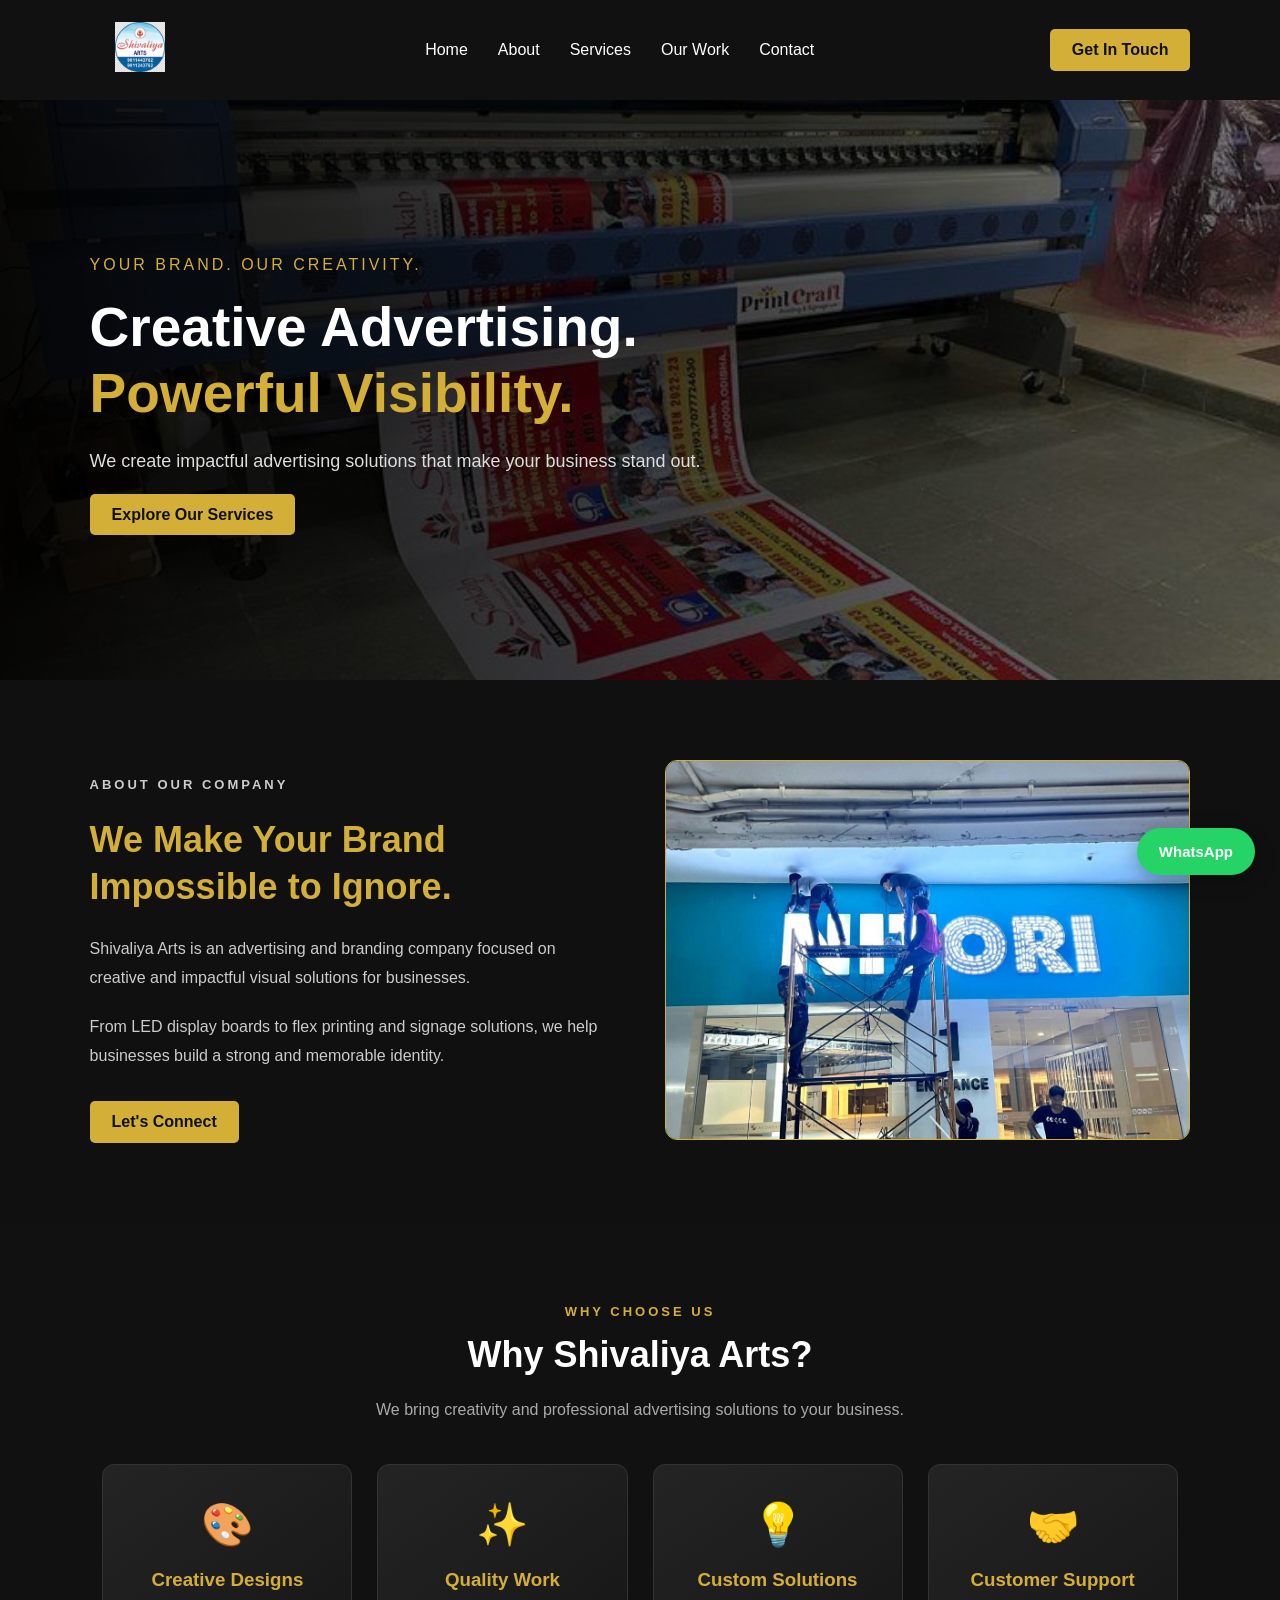
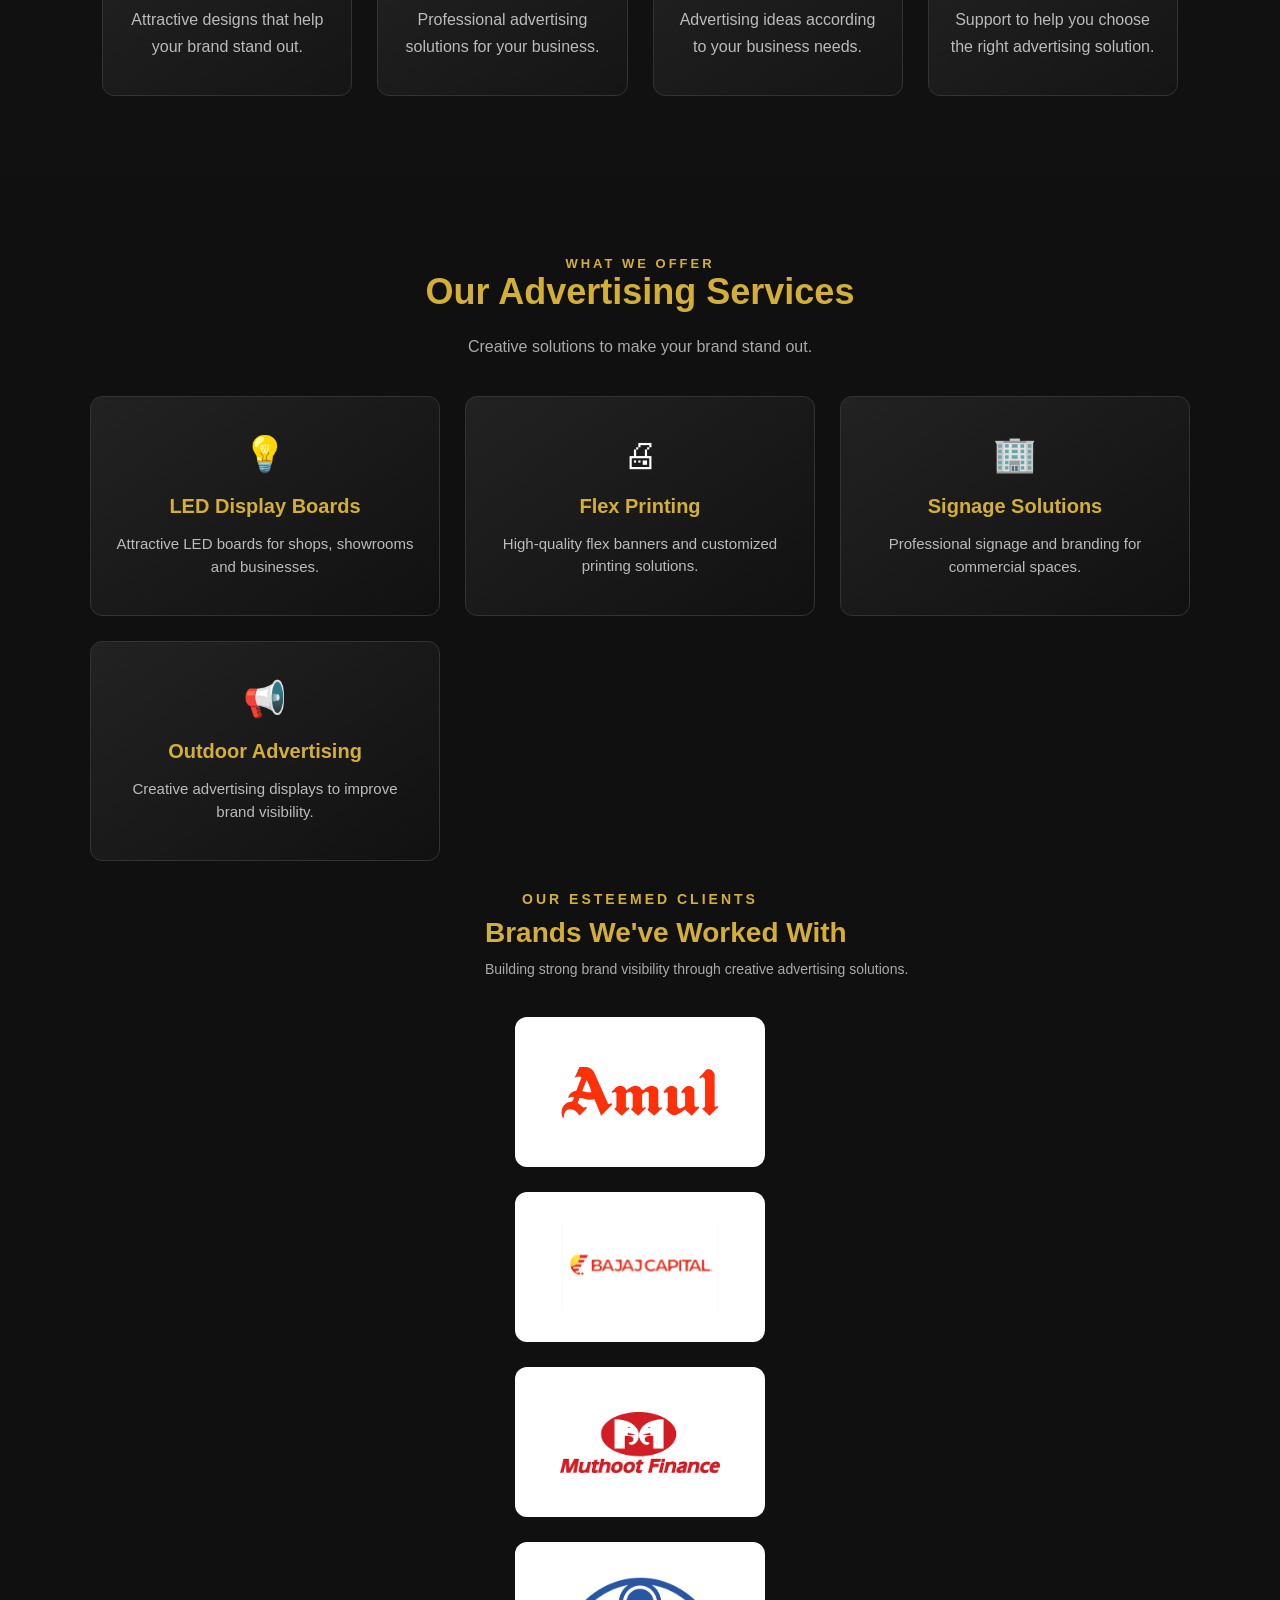
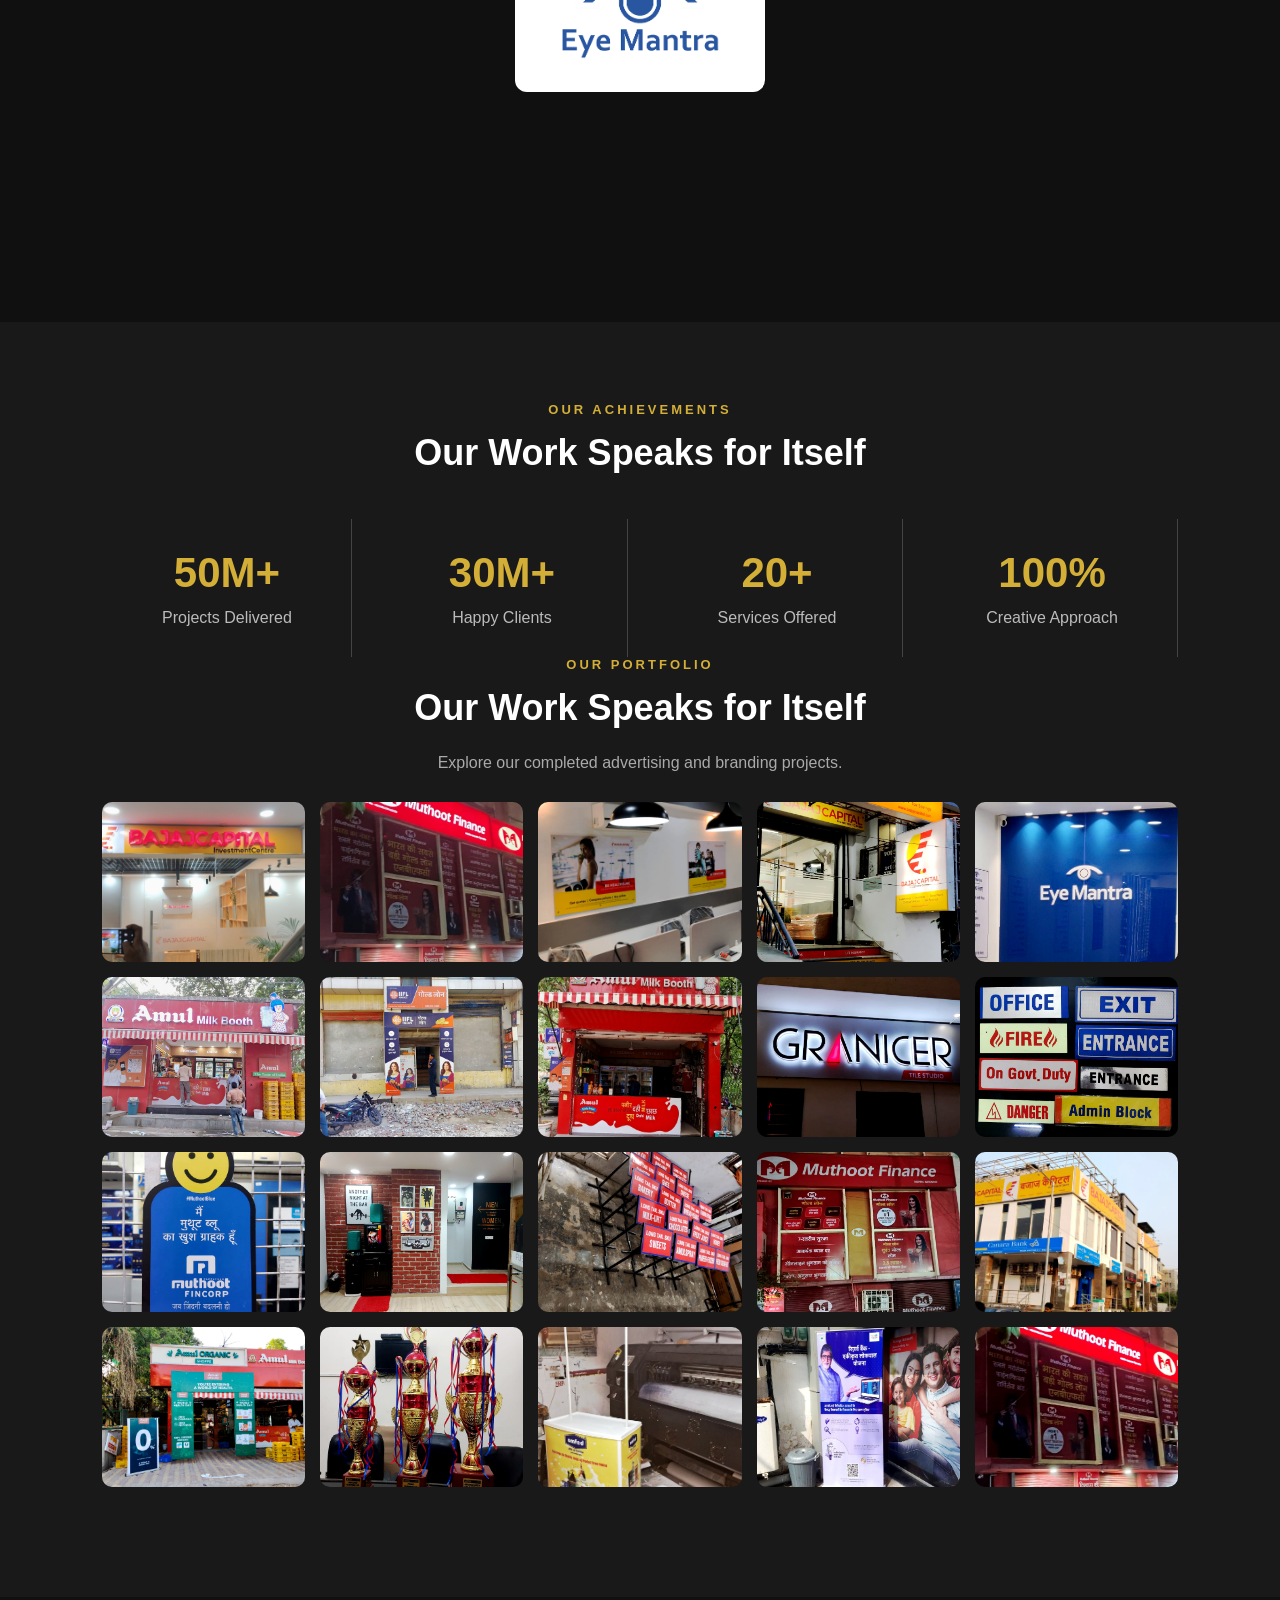
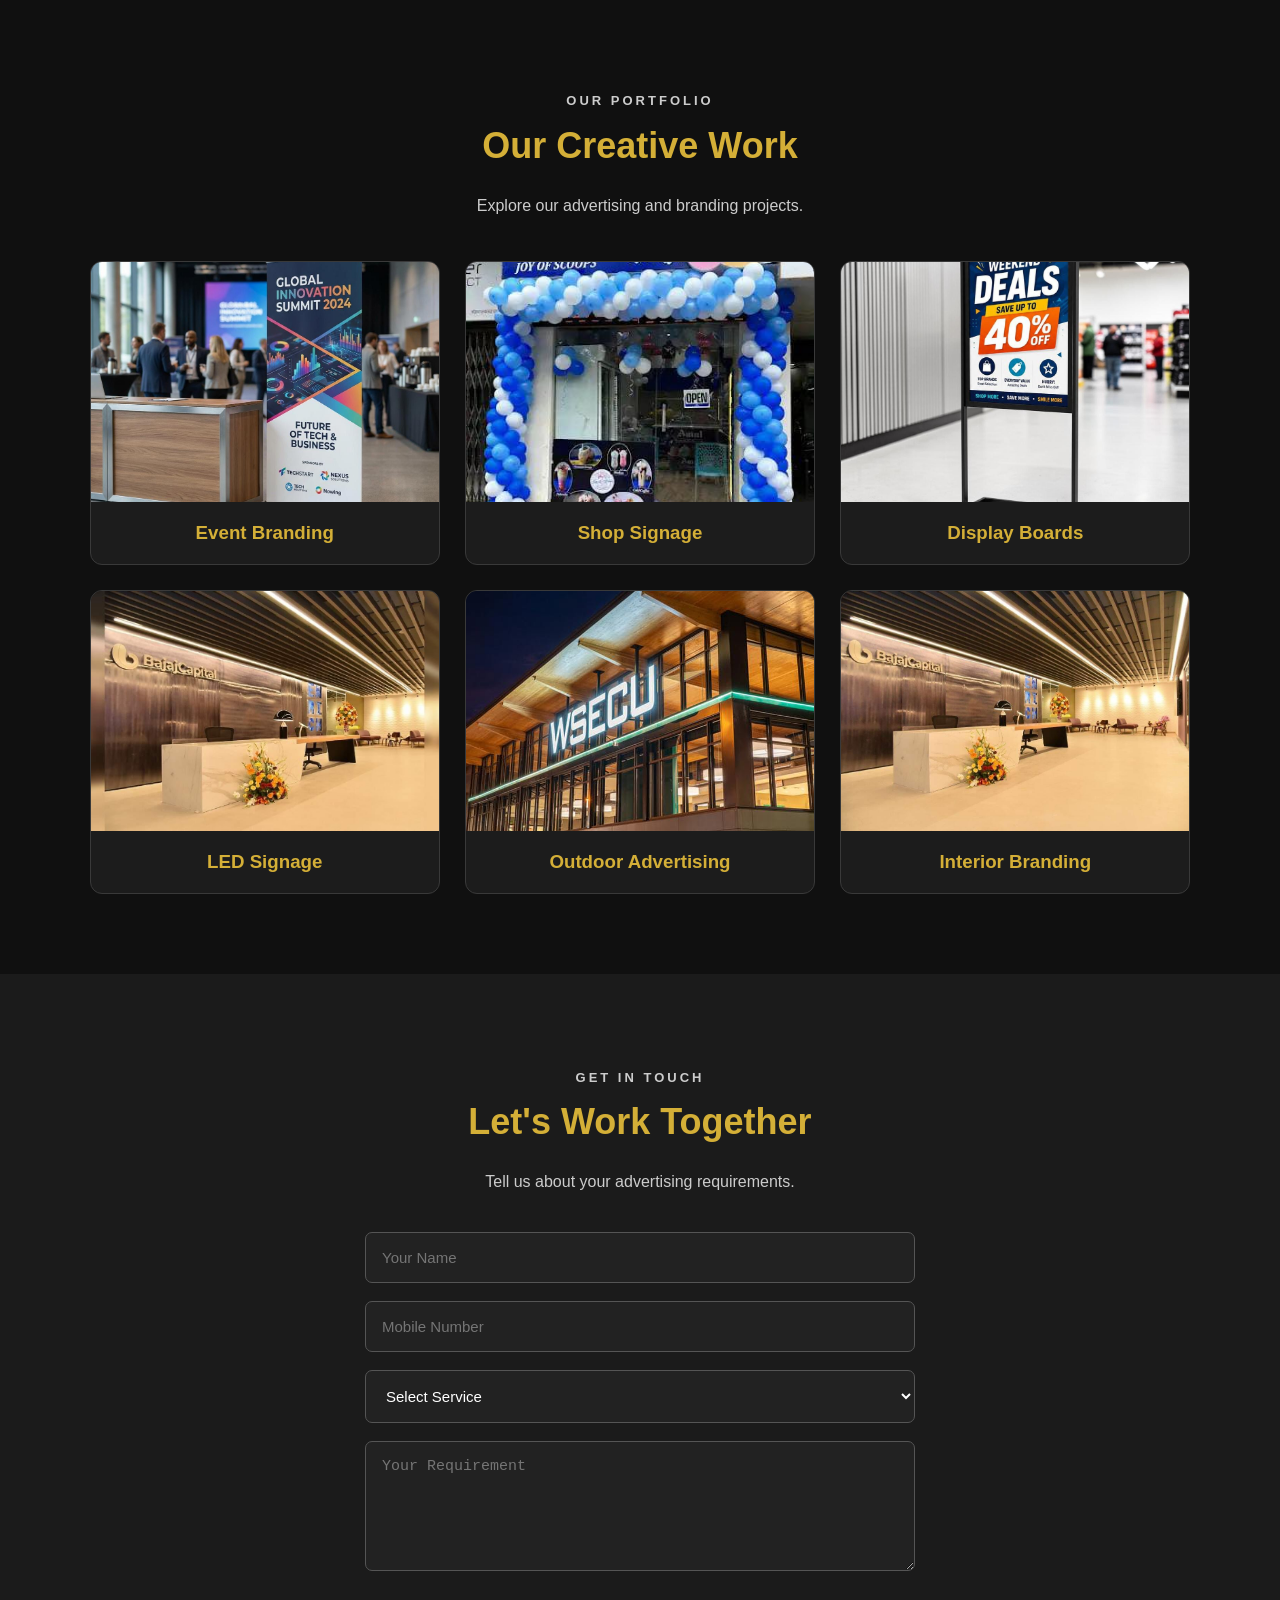
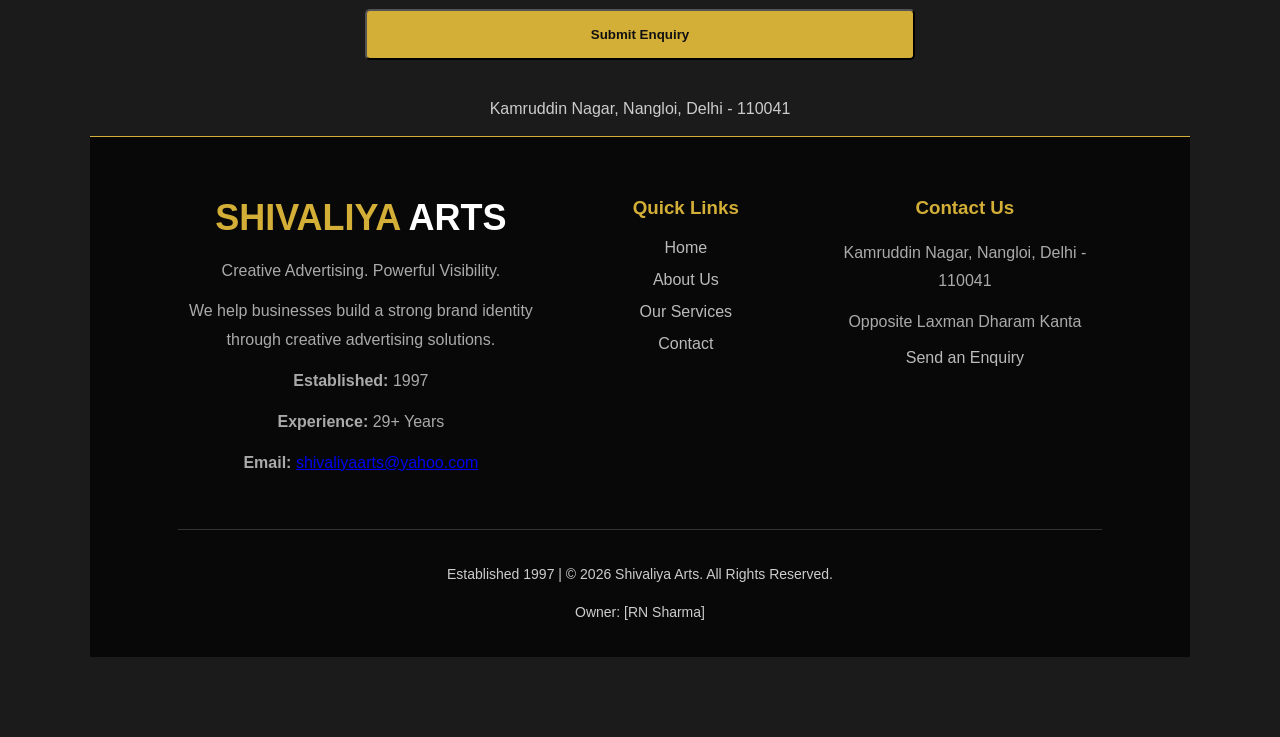
<file: index.html>
﻿<!DOCTYPE html>
<html lang="en">
<head>
    <meta charset="UTF-8">
    <meta name="viewport" content="width=device-width, initial-scale=1.0">

    <title>Shivaliya Arts | Advertising Solutions</title>

    <link rel="stylesheet" href="style.css">
</head>

<body>

    <!-- NAVBAR -->
    <header>
        <nav class="navbar">
            <div class="logo">
    <img src="images/logo2.png" alt="Shivaliya Arts Logo">
</div>

            <ul class="nav-links">
                <li><a href="#home">Home</a></li>
                <li><a href="#about">About</a></li>
                <li><a href="#services">Services</a></li>
                <li><a href="#work">Our Work</a></li>
                <li><a href="#contact">Contact</a></li>
            </ul>

            <a href="#contact" class="nav-btn">Get In Touch</a>
        </nav>
    </header>


    <!-- HOME SECTION -->
    <section id="home" class="hero">

        <div class="hero-content">

            <p class="tagline">YOUR BRAND. OUR CREATIVITY.</p>

            <h1>
                Creative Advertising.
                <span>Powerful Visibility.</span>
            </h1>

            <p class="hero-description">
                We create impactful advertising solutions
                that make your business stand out.
            </p>

            <a href="#services" class="primary-btn">
                Explore Our Services
            </a>

        </div>

    </section>


    <!-- ABOUT SECTION -->
    <!-- ABOUT SECTION -->
<section id="about" class="about">

    <div class="about-container">

        <div class="about-content">

            <p class="section-tag">ABOUT OUR COMPANY</p>

            <h2>We Make Your Brand Impossible to Ignore.</h2>

            <p>
                Shivaliya Arts is an advertising and branding
                company focused on creative and impactful
                visual solutions for businesses.
            </p>

            <p>
                From LED display boards to flex printing and
                signage solutions, we help businesses build
                a strong and memorable identity.
            </p>

            <a href="#contact" class="primary-btn">
                Let's Connect
            </a>

        </div>

        <div class="about-image">
            <img
              src="./images/led-letters.jpeg" alt="Shivaliya Arts LED Letters">
        </div>

    </div>

</section>
<section id="why-us" class="why-us">

    <p class="section-tag">WHY CHOOSE US</p>
    <h2>Why Shivaliya Arts?</h2>
    <p class="section-description">
        We bring creativity and professional advertising solutions to your business.
    </p>

    <div class="why-container">

        <div class="why-card">
            <div class="why-icon">&#127912;</div>
            <h3>Creative Designs</h3>
            <p>Attractive designs that help your brand stand out.</p>
        </div>

        <div class="why-card">
            <div class="why-icon">&#10024;</div>
            <h3>Quality Work</h3>
            <p>Professional advertising solutions for your business.</p>
        </div>

        <div class="why-card">
            <div class="why-icon">&#128161;</div>
            <h3>Custom Solutions</h3>
            <p>Advertising ideas according to your business needs.</p>
        </div>

        <div class="why-card">
            <div class="why-icon">&#129309;</div>
            <h3>Customer Support</h3>
            <p>Support to help you choose the right advertising solution.</p>
        </div>

    </div>

</section>

 
    <!-- SERVICES SECTION -->
     <!-- SERVICES SECTION -->
<section id="services" class="services">

    <p class="section-tag">WHAT WE OFFER</p>
    <h2>Our Advertising Services</h2>

    <p class="section-description">
        Creative solutions to make your brand stand out.
    </p>

    <div class="service-container">

        <div class="service-card">
            <div class="service-icon">&#128161;</div>
            <h3>LED Display Boards</h3>
            <p>Attractive LED boards for shops, showrooms and businesses.</p>
        </div>

        <div class="service-card">
            <div class="service-icon">&#128424;</div>
            <h3>Flex Printing</h3>
            <p>High-quality flex banners and customized printing solutions.</p>
        </div>

        <div class="service-card">
            <div class="service-icon">&#127970;</div>
            <h3>Signage Solutions</h3>
            <p>Professional signage and branding for commercial spaces.</p>
        </div>

        <div class="service-card">
            <div class="service-icon">&#128226;</div>
            <h3>Outdoor Advertising</h3>
            <p>Creative advertising displays to improve brand visibility.</p>
        </div>
<section class="clients-section" id="clients">
    <p class="section-tag">OUR ESTEEMED CLIENTS</p>
    <h2>Brands We've Worked With</h2>
    <p class="section-description">
        Building strong brand visibility through creative advertising solutions.
    </p>

    <div class="clients-grid">
        <div class="client-card">
            <img src="images/Amul_dairy_logo.png" alt="Amul">
        </div>
        <div class="client-card">
            <img src="images/bajajcapital.png" alt="Bajaj Capital">
        </div>
        <div class="client-card">
            <img src="images/muthootfinance.png" alt="Muthoot">
        </div>
        <div class="client-card">
            <img src="images/eyemantra.png" alt="EyeMantra">
        </div>
    </div>
</section>
    </div>
</section>
        <section class="stats-section">

    <p class="section-tag">OUR ACHIEVEMENTS</p>
    <h2>Our Work Speaks for Itself</h2>

    <div class="stats-container">

        <div class="stat-box">
            <h3>50M+</h3>
            <p>Projects Delivered</p>
        </div>

        <div class="stat-box">
            <h3>30M+</h3>
            <p>Happy Clients</p>
        </div>

        <div class="stat-box">
            <h3>20+</h3>
            <p>Services Offered</p>
        </div>

        <div class="stat-box">
            <h3>100%</h3>
            <p>Creative Approach</p>
        </div>

    </div>

    <section id="gallery" class="work-gallery">
    <p class="section-tag">OUR PORTFOLIO</p>
    <h2>Our Work Speaks for Itself</h2>
    <p class="section-description">
        Explore our completed advertising and branding projects.
    </p>

    <div class="gallery-grid">
        <img src="images/photo1.jpeg" alt="Shivaliya Arts Work">
        <img src="images/photo2.jpeg" alt="Shivaliya Arts Work">
        <img src="images/photo3.jpeg" alt="Shivaliya Arts Work">
        <img src="images/photo4.jpeg" alt="Shivaliya Arts Work">
        <img src="images/photo5.jpeg" alt="Shivaliya Arts Work">
        <img src="images/photo6.jpeg" alt="Shivaliya Arts Work">
        <img src="images/photo7.jpeg" alt="Shivaliya Arts Work">
        <img src="images/photo8.jpeg" alt="Shivaliya Arts Work">
        <img src="images/photo9.jpeg" alt="Shivaliya Arts Work">
        <img src="images/photo10.jpeg" alt="Shivaliya Arts Work">
        <img src="images/photo11.jpeg" alt="Shivaliya Arts Work">
        <img src="images/photo12.jpeg" alt="Shivaliya Arts Work">
        <img src="images/photo13.jpeg" alt="Shivaliya Arts Work">
        <img src="images/photo14.jpeg" alt="Shivaliya Arts Work">
        <img src="images/photo15.jpeg" alt="Shivaliya Arts Work">
        <img src="images/photo16.jpeg" alt="Shivaliya Arts Work">
        <img src="images/photo17.jpeg" alt="Shivaliya Arts Work">
        <img src="images/photo18.jpeg" alt="Shivaliya Arts Work">
        <img src="images/photo19.jpeg" alt="Shivaliya Arts Work">
        <img src="images/photo20.jpeg" alt="Shivaliya Arts Work">
    </div>
</section>

</section>

    <!-- OUR WORK -->
     <section id="work" class="work">

    <p class="section-tag">OUR PORTFOLIO</p>
    <h2>Our Creative Work</h2>
    <p class="section-description">
        Explore our advertising and branding projects.
    </p>

    <div class="work-container">

        <div class="work-card">
            <img src="images/standee.jpeg" alt="Event Standee">
            <h3>Event Branding</h3>
        </div>

        <div class="work-card">
            <img src="images/amul-shop.jpeg" alt="Amul Shop Signage">
            <h3>Shop Signage</h3>
        </div>

        <div class="work-card">
            <img src="images/display-board.jpeg" alt="Promotional Display Board">
            <h3>Display Boards</h3>
        </div>

        <div class="work-card">
            <img src="images/bajaj-signage.jpeg" alt="Bajaj Capital Signage">
            <h3>LED Signage</h3>
        </div>

        <div class="work-card">
            <img src="images/outdoor-branding.jpeg" alt="Outdoor Branding">
            <h3>Outdoor Advertising</h3>
        </div>

        <div class="work-card">
            <img src="images/office-branding.jpeg" alt="Office Branding">
            <h3>Interior Branding</h3>
        </div>

    </div>
    

</section>


    <!-- CONTACT -->
    <!-- CONTACT SECTION -->
<section id="contact" class="contact">

    <p class="section-tag">GET IN TOUCH</p>
    <h2>Let's Work Together</h2>

    <p>Tell us about your advertising requirements.</p>

    <form id="enquiryForm">

        <input type="text" id="name"
            placeholder="Your Name" required>

        <input type="tel" id="phone"
            placeholder="Mobile Number"
            pattern="[0-9]{10}" required>

        <select id="service" required>
            <option value="">Select Service</option>
            <option>LED Boards</option>
            <option>Flex Printing</option>
            <option>Signage Solutions</option>
            <option>Outdoor Advertising</option>
            <option>Event Standee</option>
            <option>Vinyl Stickers</option>
            <option>Branding</option>
            <option>3D Acrylic Letters</option>
            <option>Hoardings</option>
            <option>Acrylic Name Plates</option>
            <option>ACP signage</option>
            <option>Glow sign Boards</option>
            <option>Or Advertising Product</option>

        </select>

        <textarea id="message"
            placeholder="Your Requirement"
            required></textarea>

        <button type="submit" class="primary-btn">
            Submit Enquiry
        </button>

    </form>

    <p>Kamruddin Nagar, Nangloi, Delhi - 110041</p>
    
    <!-- FOOTER -->
   
        <footer class="main-footer">

    <div class="footer-container">

       <div class="footer-about">
    <h2>SHIVALIYA <span>ARTS</span></h2>
    <p>Creative Advertising. Powerful Visibility.</p>
    <p>We help businesses build a strong brand identity through creative advertising solutions.</p>

    <p><strong>Established:</strong> 1997</p>
    <p><strong>Experience:</strong> 29+ Years</p>
    <p><strong>Email:</strong>
        <a href="mailto:shivaliyaarts@yahoo.com">
            shivaliyaarts@yahoo.com
        </a>
    </p>
</div>

        <div class="footer-links">
            <h3>Quick Links</h3>
            <a href="#home">Home</a>
            <a href="#about">About Us</a>
            <a href="#services">Our Services</a>
            <a href="#contact">Contact</a>
        </div>

        <div class="footer-contact">
            <h3>Contact Us</h3>
            <p>Kamruddin Nagar, Nangloi, Delhi - 110041</p>
            <p>Opposite Laxman Dharam Kanta</p>
            <a href="#contact">Send an Enquiry</a>
        </div>

    </div>

    <div class="footer-bottom">
        <p>Established 1997 | © 2026 Shivaliya Arts. All Rights Reserved.</p>
         <p>Owner: [RN Sharma]</p>
    </div>

</footer>
    

    <script src="script.js"></script>
<a href="https://wa.me/919811243762"
   class="floating-whatsapp"
   target="_blank"
   rel="noopener">
    WhatsApp
</a>
</body>
</html>
</file>
<file: style.css>
* {
    margin: 0;
    padding: 0;
    box-sizing: border-box;
    scroll-behavior: smooth;
}

body {
    font-family: Arial, sans-serif;
    background: #101010;
    color: white;
}

/* NAVBAR */
.navbar {
    display: flex;
    justify-content: space-between;
    align-items: center;
    padding: 22px 7%;
    background: #080808;
}

.logo {
    font-size: 23px;
    font-weight: bold;
    color: #d4af37;
    letter-spacing: 2px;
}

.nav-links {
    display: flex;
    list-style: none;
    gap: 30px;
}

.nav-links a {
    text-decoration: none;
    color: white;
    transition: 0.3s;
}

.nav-links a:hover {
    color: #d4af37;
}

.nav-btn, .primary-btn {
    background: #d4af37;
    color: #111;
    padding: 12px 22px;
    text-decoration: none;
    border-radius: 5px;
    font-weight: bold;
}

/* HERO */
.hero {
    min-height: 580px;
    display: flex;
    align-items: center;
    padding: 80px 7%;
    background: linear-gradient(
        90deg,
        rgba(0,0,0,0.95),
        rgba(0,0,0,0.5)
    ),url("images/flex-printing.jpeg");
    background-size: cover;
    background-position: center;
}

.hero-content {
    max-width: 650px;
}

.tagline {
    color: #d4af37;
    letter-spacing: 3px;
    margin-bottom: 20px;
}

.hero h1 {
    font-size: 55px;
    line-height: 1.2;
    margin-bottom: 20px;
}

.hero h1 span {
    color: #d4af37;
}

.hero-description {
    color: #ddd;
    font-size: 18px;
    line-height: 1.7;
    margin-bottom: 30px;
}

/* SECTIONS */
.about, .services, .work, .contact {
    padding: 80px 7%;
    text-align: center;
}

h2 {
    font-size: 36px;
    margin-bottom: 25px;
    color: #d4af37;
}

.about p, .work p, .contact p {
    max-width: 750px;
    margin: 12px auto;
    color: #ccc;
    line-height: 1.8;
}

/* SERVICE CARDS */
.service-container, .work-container {
    display: grid;
    grid-template-columns: repeat(3, 1fr);
    gap: 25px;
    margin-top: 40px;
}

.work-card {
    background: #1c1c1c;
    border: 1px solid #393939;
    border-radius: 12px;
    overflow: hidden;
    transition: 0.3s;
    padding: 0;
}

.work-card img {
    width: 100%;
    height: 240px;
    object-fit: cover;
    display: block;
}

.work-card h3 {
    color: #d4af37;
    padding: 20px;
}

.work-card:hover {
    transform: translateY(-8px);
    border-color: #d4af37;
}

.service-card h3 {
    color: #d4af37;
    margin-bottom: 15px;
}

.service-card p {
    color: #ccc;
    line-height: 1.6;
}

.work-container {
    grid-template-columns: repeat(3, 1fr);
}

.work-card {
    color: #d4af37;
    font-weight: bold;
}

/* CONTACT */
.contact {
    background: #1b1b1b;
}

.contact .primary-btn {
    display: inline-block;
    margin-top: 20px;
}

/* FOOTER */
footer {
    background: #080808;
    text-align: center;
    padding: 25px;
    color: #aaa;
}

/* RESPONSIVE DESIGN */
@media (max-width: 900px) {
    .service-container {
        grid-template-columns: repeat(2, 1fr);
    }

    .nav-links {
        gap: 12px;
    }
}

@media (max-width: 600px) {
    .navbar {
        flex-direction: column;
        gap: 20px;
    }

    .nav-links {
        flex-wrap: wrap;
        justify-content: center;
    }

    .hero h1 {
        font-size: 36px;
    }

    .service-container, .work-container {
        grid-template-columns: 1fr;
    }

    h2 {
        font-size: 28px;
    }
}
.section-tag {
    color: #d4af37;
    letter-spacing: 3px;
    font-size: 13px;
    font-weight: bold;
}

.section-description {
    color: #aaa;
    margin-top: 10px;
}

.service-container {
    display: grid;
    grid-template-columns: repeat(4, 1fr);
    gap: 22px;
    margin-top: 45px;
}

.service-card {
    background: linear-gradient(145deg, #222, #111);
    padding: 35px 22px;
    border: 1px solid #333;
    border-radius: 12px;
    transition: 0.3s;
}

.service-card:hover {
    transform: translateY(-10px);
    border-color: #d4af37;
    box-shadow: 0 10px 30px rgba(212,175,55,0.12);
}

.service-icon {
    font-size: 40px;
    margin-bottom: 20px;
}

.service-card h3 {
    color: #d4af37;
    margin-bottom: 15px;
}

.service-card p {
    color: #bbb;
    line-height: 1.7;
}

@media (max-width: 900px) {
    .service-container {
        grid-template-columns: repeat(2, 1fr);
    }
}

@media (max-width: 600px) {
    .service-container {
        grid-template-columns: 1fr;
    }
}
.contact-details {
    margin: 30px auto;
    line-height: 2;
}

.whatsapp-btn {
    display: inline-block;
    background: #25D366;
    color: white;
    padding: 15px 28px;
    border-radius: 6px;
    text-decoration: none;
    font-weight: bold;
    transition: 0.3s;
}

.whatsapp-btn:hover {
    background: #1da851;
    transform: translateY(-4px);
}
.about-container {
    display: grid;
    grid-template-columns: 1fr 1fr;
    align-items: center;
    gap: 50px;
    text-align: left;
}

.about-content h2 {
    line-height: 1.3;
    margin-top: 15px;
}

.about-content p {
    color: #ccc;
    line-height: 1.8;
    margin-bottom: 20px;
}

.about-content .primary-btn {
    display: inline-block;
    margin-top: 10px;
}

.about-image img {
    width: 100%;
    height: 380px;
    object-fit: cover;
    border-radius: 12px;
    border: 1px solid #d4af37;
}

@media (max-width: 700px) {
    .about-container {
        grid-template-columns: 1fr;
    }

    .about-image img {
        height: 260px;
    }
}
/* WHY CHOOSE US SECTION */

.why-us {
    background: #111;
    padding: 80px 8%;
    text-align: center;
}

.why-us h2 {
    color: white;
    font-size: 36px;
    margin-top: 15px;
}

.why-container {
    display: grid;
    grid-template-columns: repeat(4, 1fr);
    gap: 25px;
    margin-top: 45px;
}

.why-card {
    background: linear-gradient(145deg, #242424, #151515);
    padding: 35px 20px;
    border: 1px solid #333;
    border-radius: 12px;
    transition: 0.3s;
}

.why-card:hover {
    transform: translateY(-10px);
    border-color: #d4af37;
    box-shadow: 0 10px 25px rgba(212, 175, 55, 0.15);
}

.why-icon {
    font-size: 42px;
    margin-bottom: 20px;
}

.why-card h3 {
    color: #d4af37;
    margin-bottom: 15px;
}

.why-card p {
    color: #bbb;
    line-height: 1.7;
}

/* RESPONSIVE DESIGN */

@media (max-width: 900px) {
    .why-container {
        grid-template-columns: repeat(2, 1fr);
    }
}

@media (max-width: 600px) {
    .why-container {
        grid-template-columns: 1fr;
    }
}
/* ACHIEVEMENTS SECTION */

.stats-section {
    background: #191919;
    padding: 80px 8%;
    text-align: center;
}

.stats-section h2 {
    color: white;
    font-size: 36px;
    margin-top: 15px;
}

.stats-container {
    display: grid;
    grid-template-columns: repeat(4, 1fr);
    gap: 25px;
    margin-top: 45px;
}

.stat-box {
    padding: 30px 20px;
    border-right: 1px solid #444;
}

.stat-box h3 {
    color: #d4af37;
    font-size: 42px;
    margin-bottom: 12px;
}

.stat-box p {
    color: #bbb;
    font-size: 16px;
}

.stat-box:hover h3 {
    transform: scale(1.1);
    transition: 0.3s;
}

/* MOBILE RESPONSIVE */

@media (max-width: 900px) {
    .stats-container {
        grid-template-columns: repeat(2, 1fr);
    }
}

@media (max-width: 600px) {
    .stats-container {
        grid-template-columns: 1fr;
    }

    .stat-box {
        border-right: none;
        border-bottom: 1px solid #444;
    }
}
/* FLOATING WHATSAPP BUTTON */

.floating-whatsapp {
    position: fixed;
    bottom: 25px;
    right: 25px;
    background: #25D366;
    color: white;
    padding: 15px 22px;
    border-radius: 50px;
    text-decoration: none;
    font-weight: bold;
    font-size: 15px;
    z-index: 9999;
    box-shadow: 0 5px 20px rgba(0, 0, 0, 0.3);
    transition: 0.3s;
}

.floating-whatsapp:hover {
    background: #128C7E;
    transform: translateY(-5px);
}
/* SMOOTH SCROLLING */

html {
    scroll-behavior: smooth;
}

/* STICKY NAVBAR */

.navbar {
    position: sticky;
    top: 0;
    z-index: 1000;
    background: #111;
}
/* CONTACT FORM IMPROVEMENT */

#enquiryForm {
    max-width: 550px;
    margin: 35px auto;
    display: flex;
    flex-direction: column;
    gap: 18px;
}

#enquiryForm input,
#enquiryForm select,
#enquiryForm textarea {
    width: 100%;
    box-sizing: border-box;
    padding: 16px;
    background: #222;
    color: white;
    border: 1px solid #555;
    border-radius: 7px;
    font-size: 15px;
}

#enquiryForm textarea {
    min-height: 130px;
}

#enquiryForm button {
    width: 100%;
    padding: 16px;
    cursor: pointer;
}
/* PREMIUM FOOTER */

.main-footer {
    background: #080808;
    padding: 60px 8% 20px;
    border-top: 1px solid #d4af37;
}

.footer-container {
    display: grid;
    grid-template-columns: 2fr 1fr 1.5fr;
    gap: 50px;
    padding-bottom: 40px;
}

.footer-about h2 {
    color: #d4af37;
    margin-bottom: 18px;
}

.footer-about h2 span {
    color: white;
}

.footer-about p,
.footer-contact p {
    color: #aaa;
    line-height: 1.8;
    margin-bottom: 12px;
}

.footer-links h3,
.footer-contact h3 {
    color: #d4af37;
    margin-bottom: 20px;
}

.footer-links a,
.footer-contact a {
    display: block;
    color: #bbb;
    text-decoration: none;
    margin-bottom: 14px;
    transition: 0.3s;
}

.footer-links a:hover,
.footer-contact a:hover {
    color: #d4af37;
}

.footer-bottom {
    border-top: 1px solid #333;
    padding-top: 20px;
    text-align: center;
    color: #888;
    font-size: 14px;
}

@media (max-width: 700px) {
    .footer-container {
        grid-template-columns: 1fr;
        gap: 30px;
    }
}
.logo img {
    width: 100px !important;
    height: 50px !important;
    object-fit: contain !important;
}
/* CLIENTS SECTION */

#clients {
    width: 100%;
    padding: 70px 20px;
    box-sizing: border-box;
    text-align: center;
    display: block;
}

#clients .section-tag,
#clients h2,
#clients .section-description {
    text-align: center;
    margin-left: auto;
    margin-right: auto;
}

#clients .clients-grid {
    width: 100%;
    max-width: 850px;
    margin: 35px auto;
    display: grid;
    grid-template-columns: repeat(4, 1fr);
    gap: 20px;
}

#clients .client-card {
    height: 120px;
    background: white;
    border-radius: 12px;
    display: flex;
    justify-content: center;
    align-items: center;
}

#clients .client-card img {
    width: 160px;
    height: 85px;
    object-fit: contain;
}

#gallery .gallery-grid {
    display: grid !important;
    grid-template-columns: repeat(5, 1fr) !important;
    gap: 15px !important;
    max-width: 1100px;
    margin: 30px auto !important;
}

#gallery .gallery-grid img {
    width: 100% !important;
    height: 160px !important;
    object-fit: cover !important;
    border-radius: 10px;
}

@media (max-width: 768px) {
    #gallery .gallery-grid {
        grid-template-columns: repeat(2, 1fr) !important;
    }
}
/* All Service Cards Equal Size */

.service-container {
    display: grid !important;
    grid-template-columns: repeat(3, minmax(0, 1fr)) !important;
    gap: 25px !important;
    align-items: stretch !important;
    max-width: 1100px;
    margin: 40px auto !important;
}

.service-card {
    width: 100% !important;
    min-height: 220px !important;
    height: 220px !important;
    box-sizing: border-box !important;
    padding: 25px !important;
    display: flex !important;
    flex-direction: column;
    justify-content: center;
    align-items: center;
    text-align: center !important;
}

.service-icon {
    font-size: 35px !important;
}

.service-card h3 {
    font-size: 20px !important;
}

.service-card p {
    font-size: 15px !important;
    line-height: 1.5;
}

@media (max-width: 768px) {
    .service-container {
        grid-template-columns: repeat(2, 1fr) !important;
    }
}

@media (max-width: 480px) {
    .service-container {
        grid-template-columns: 1fr !important;
    }
}
#clients {
    padding-top: 250px !important;
}
/* Center Company Logos */

#clients .clients-grid {
    display: flex !important;
    justify-content: center !important;
    align-items: center !important;
    flex-wrap: wrap !important;
    gap: 25px !important;
    width: 100% !important;
    max-width: 1000px !important;
    margin: 40px auto !important;
}

#clients .client-card {
    width: 250px !important;
    height: 150px !important;
    display: flex !important;
    justify-content: center !important;
    align-items: center !important;
    box-sizing: border-box !important;
}

#clients .client-card img {
    max-width: 180px !important;
    max-height: 100px !important;
    object-fit: contain !important;
}
/* Clients Heading Alignment */

#clients .section-tag {
    text-align: center !important;
    width: 100% !important;
    font-size: 14px !important;
    margin: 0 auto 10px !important;
    white-space: nowrap;
}

#clients h2 {
    text-align: center !important;
    width: 100% !important;
    font-size: 28px !important;
    margin: 0 auto 12px !important;
    white-space: nowrap;
}

#clients .section-description {
    text-align: center !important;
    width: 100% !important;
    font-size: 14px !important;
    margin: 0 auto 30px !important;
    white-space: nowrap;
}

@media (max-width: 600px) {
    #clients h2 {
        font-size: 21px !important;
    }

    #clients .section-description {
        font-size: 11px !important;
    }
}
</file>
